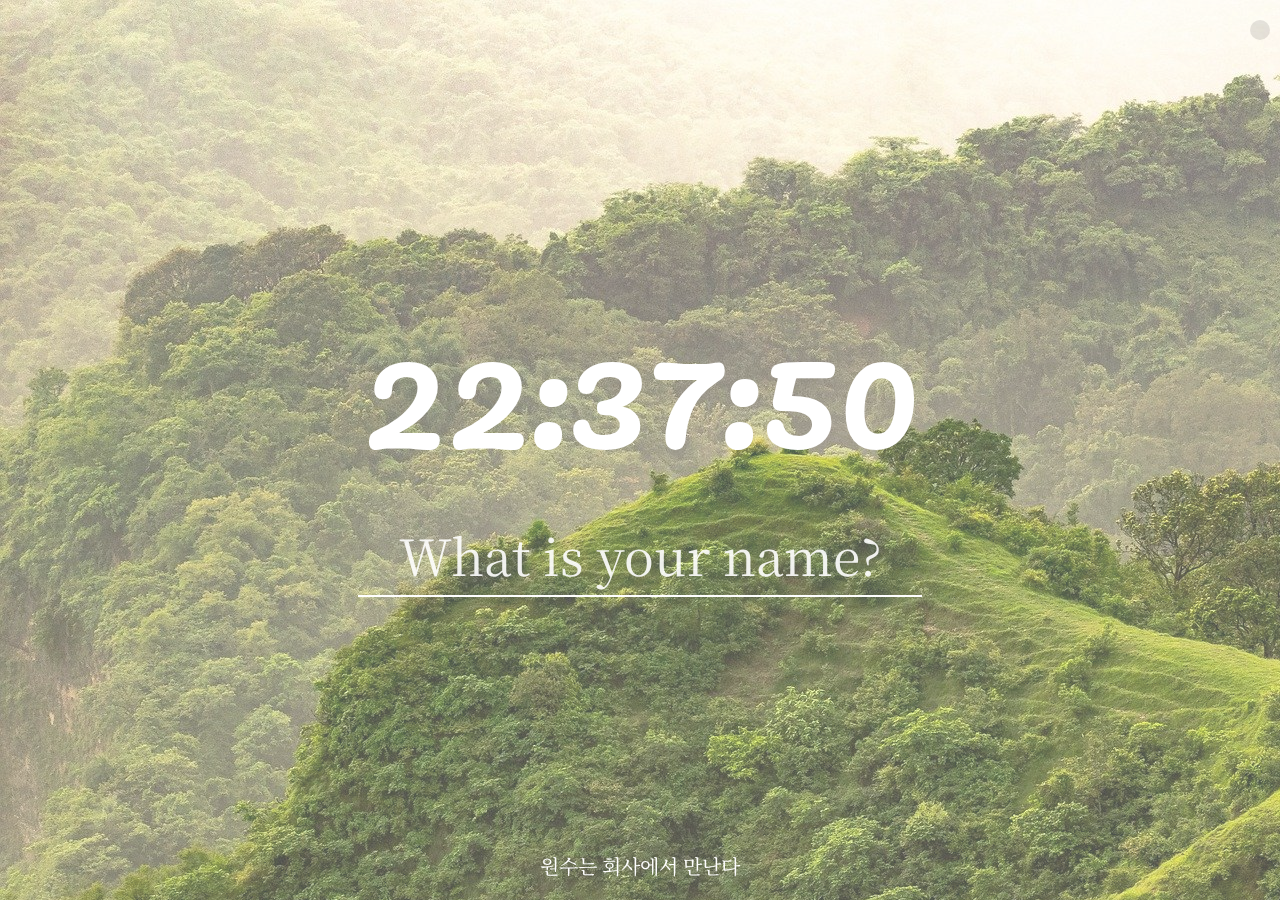
<file: index.html>
<!DOCTYPE html>
<html lang="en">
  <head>
    <meta charset="UTF-8" />
    <meta http-equiv="X-UA-Compatible" content="IE=edge" />
    <meta name="viewport" content="width=device-width, initial-scale=1.0" />
    <title>Momentum - Remember yourself</title>
    <link rel="stylesheet" href="css/style.css" />
    <link rel="stylesheet" href="css/reset.css" />
  </head>
  <body>
    <h2 id="clock">00:00:00</h2>
    <form id="login-form" class="hidden">
      <input
        class="inputSth"
        required
        maxlength="15"
        type="text"
        placeholder="What is your name?"
      />
      <input type="submit" value="Log In" />
    </form>
    <h1 id="greeting" class="hidden"></h1>
    <form id="todo-form" class="hidden">
      <input
        class="inputSth"
        type="text"
        required
        placeholder="What's your focus today?"
      />
    </form>
    <div id="todo-list" class="hidden"></div>
    <div id="quote" class="hidden">
      <span></span>
      <span></span>
    </div>
    <div id="weather">
      <span></span>
      <span></span>
    </div>
    <div id="img"></div>

    <script src="js/greetings.js"></script>
    <script src="js/clock.js"></script>
    <script src="js/quotes.js"></script>
    <script src="js/background.js"></script>
    <script src="js/todo.js"></script>
    <script src="js/weather.js"></script>
  </body>
</html>
</file>
<file: css/style.css>
@import url("https://fonts.googleapis.com/css2?family=Noto+Serif+KR:wght@300;600;900&family=Pacifico&display=swap");

.hidden {
  display: none;
}
::selection {
  background-color: rgba(0, 0, 0, 0.05);
}

body {
  display: flex;
  height: 100vh;
  flex-direction: column;
  justify-content: center;
  align-items: center;
  padding-top: 30px;
}
#img {
  position: fixed;
  top: 0;
  left: 0;
  width: 100%;
  height: 100vh;
  opacity: 0.7;
  z-index: -1;
  object-fit: cover;
}

#clock {
  display: flex;
  font-size: 150px;
  color: white;
  font-family: "Pacifico", cursive;
}

#greeting {
  font-size: 70px;
  color: white;
  font-family: "Pacifico", "Noto Serif KR", cursive;
  margin-bottom: 50px;
}

#login-form input:last-child {
  display: none;
}

.inputSth {
  background-color: transparent;
  border: none;
  font-size: 50px;
  font-family: "Noto Serif KR", serif;
  border-bottom: 2px solid white;
  padding-bottom: 5px;
  margin-bottom: 50px;
  text-align: center;
}

.inputSth::placeholder {
  color: white;
  opacity: 0.9;
  text-align: center;
}

.inputSth:focus {
  border-image: linear-gradient(
    to right,
    #fda000 0%,
    #d3208b 50%,
    #879af2 100%
  );
  border-image-slice: 1;
  animation: appear 0.7s ease-in-out forwards;
}

input[type="text"] {
  color: white;
}

input:focus::-webkit-input-placeholder,
textarea:focus::-webkit-input-placeholder {
  color: transparent;
}

@keyframes appear {
  from {
    opacity: 0;
  }
  to {
    opacity: 1;
    transform: none;
  }
}

#weather {
  position: absolute;
  top: 20px;
  right: 10px;
  display: flex;
  flex-direction: column;
  align-items: center;
  color: white;
  font-size: 15px;
  font-family: "Noto Serif KR", serif;
  padding: 10px;
  background-color: rgba(0, 0, 0, 0.1);
  border-radius: 10px;
}

#quote {
  position: absolute;
  bottom: 20px;
  display: flex;
  flex-direction: column;
  align-items: center;
  font-family: "Noto Serif KR", serif;
  font-size: 20px;
  color: white;
}

/* https://studiomeal.com/archives/533 */
#todo-list {
  display: flex;
  flex-flow: row wrap;
  padding: 0px 10vw;
  width: 80vw;
}
#todo-list div {
  background-color: rgba(0, 0, 0, 0.4);
  margin: 5px 5px;
  flex: 1 1 30%;
  align-items: center;
}
#todo-list div > span {
  font-size: 20px;
  color: white;
  font-family: "Pacifico", "Noto Serif KR", serif;
  padding: 0 10px;
}
button {
  margin: 0 10px;
  background: transparent;
  border: 0;
  outline: 0;
  cursor: pointer;
  color: white;
}
</file>
